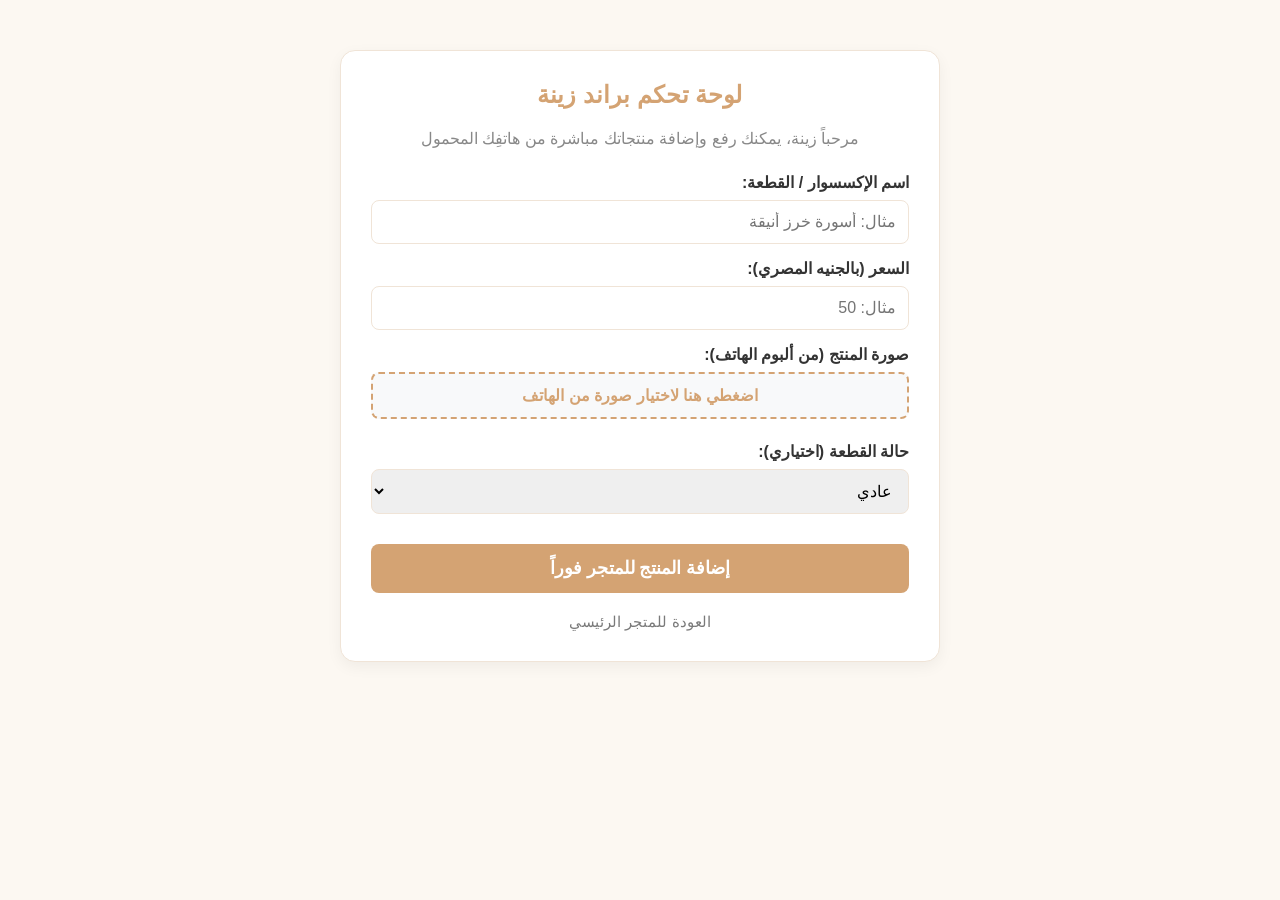
<file: index.html>
<!DOCTYPE html>
<html lang="ar" dir="rtl">
<head>
    <meta charset="UTF-8">
    <meta name="viewport" content="width=device-width, initial-scale=1.0">
    <title>لوحة إدارة متجر زينة ✨</title>
    <link rel="stylesheet" href="https://cloudflare.com">
    <style>
        * { margin: 0; padding: 0; box-sizing: border-box; font-family: 'Segoe UI', Tahoma, Geneva, Verdana, sans-serif; }
        body { background-color: #fcf8f2; color: #4a4a4a; padding: 20px; }
        .admin-container { max-width: 600px; margin: 30px auto; background: white; padding: 30px; border-radius: 15px; box-shadow: 0 5px 15px rgba(0,0,0,0.05); border: 1px solid #f0e4d7; }
        h2 { text-align: center; color: #d4a373; margin-bottom: 20px; }
        .input-group { margin-bottom: 15px; text-align: right; }
        label { display: block; margin-bottom: 8px; font-weight: bold; color: #333; }
        input, select { width: 100%; padding: 12px; border: 1px solid #f0e4d7; border-radius: 8px; outline: none; font-size: 1rem; }
        input:focus { border-color: #d4a373; }
        .file-input-wrapper { position: relative; display: inline-block; width: 100%; }
        .file-custom-btn { display: block; width: 100%; padding: 12px; background: #f8f9fa; border: 2px dashed #d4a373; text-align: center; border-radius: 8px; cursor: pointer; color: #d4a373; font-weight: bold; }
        .save-btn { width: 100%; padding: 14px; background-color: #d4a373; color: white; border: none; border-radius: 8px; font-size: 1.1rem; font-weight: bold; cursor: pointer; transition: background 0.3s; margin-top: 15px; }
        .save-btn:hover { background-color: #bfa280; }
        .back-link { display: block; text-align: center; margin-top: 20px; color: #7a7a7a; text-decoration: none; font-size: 0.95rem; }
        #upload-status { font-size: 0.9rem; color: #d4a373; margin-top: 5px; display: none; font-weight: bold; }
    </style>
</head>
<body>

    <div class="admin-container">
        <h2><i class="fas fa-user-shield"></i> لوحة تحكم براند زينة</h2>
        <p style="text-align: center; color: #888; margin-bottom: 25px;">مرحباً زينة، يمكنك رفع وإضافة منتجاتك مباشرة من هاتفِك المحمول</p>
        
        <form id="add-product-form">
            <div class="input-group">
                <label>اسم الإكسسوار / القطعة:</label>
                <input type="text" id="p-title" required placeholder="مثال: أسورة خرز أنيقة">
            </div>
            
            <div class="input-group">
                <label>السعر (بالجنيه المصري):</label>
                <input type="number" id="p-price" required placeholder="مثال: 50">
            </div>
            
            <div class="input-group">
                <label>صورة المنتج (من ألبوم الهاتف):</label>
                <div class="file-input-wrapper">
                    <input type="file" id="p-image-file" accept="image/*" required style="display: none;">
                    <label for="p-image-file" class="file-custom-btn" id="file-label">
                        <i class="fas fa-camera"></i> اضغطي هنا لاختيار صورة من الهاتف
                    </label>
                    <div id="upload-status">جاري رفع الصورة للسيرفر السحابي... ⏳</div>
                </div>
            </div>
            
            <div class="input-group">
                <label>حالة القطعة (اختياري):</label>
                <select id="p-badge">
                    <option value="">عادي</option>
                    <option value="جديد">جديد ✨</option>
                    <option value="الأكثر مبيعاً">الأكثر مبيعاً 🔥</option>
                </select>
            </div>
            
            <button type="submit" class="save-btn"><i class="fas fa-cloud-upload-alt"></i> إضافة المنتج للمتجر فوراً</button>
        </form>
        
        <a href="https://vercel.app" class="back-link"><i class="fas fa-arrow-right"></i> العودة للمتجر الرئيسي</a>
    </div>

    <script>
        let uploadedImageUrl = ""; 

        const fileInput = document.getElementById('p-image-file');
        const fileLabel = document.getElementById('file-label');
        const statusDiv = document.getElementById('upload-status');

        if(fileInput) {
            fileInput.addEventListener('change', async (e) => {
                const files = e.target.files;
                if (!files || files.length === 0) return;

                const file = files[0];
                fileLabel.innerHTML = `<i class="fas fa-image"></i> تم اختيار الصورة بنجاح`;
                statusDiv.style.display = "block";
                statusDiv.style.color = "#d4a373";
                statusDiv.textContent = "جاري تهيئة الصورة ورفعها... ⏳";

                const formData = new FormData();
                formData.append("image", file);

                try {
                    const response = await fetch("https://imgbb.com", {
                        method: "POST",
                        body: formData
                    });
                    
                    const data = await response.json();
                    if(data.success) {
                        uploadedImageUrl = data.data.url; 
                        statusDiv.style.color = "#25d366";
                        statusDiv.innerHTML = "تم رفع الصورة وتأمينها بنجاح! ✅";
                    } else {
                        alert("فشل رفع الصورة، يرجى المحاولة مرة أخرى.");
                        statusDiv.style.display = "none";
                    }
                } catch (error) {
                    console.error(error);
                    alert("حدث خطأ في الاتصال بالخادم السحابي للصورة.");
                    statusDiv.style.display = "none";
                }
            });
        }

        const form = document.getElementById('add-product-form');
        if(form) {
            form.addEventListener('submit', async (e) => {
                e.preventDefault();
                
                if(!uploadedImageUrl) {
                    alert("برجاء الانتظار حتى ينتهي رفع الصورة أولاً!");
                    return;
                }

                const newProduct = {
                    id: Date.now(),
                    title: document.getElementById('p-title').value,
                    price: document.getElementById('p-price').value + " جنيه",
                    image: uploadedImageUrl,
                    badge: document.getElementById('p-badge').value
                };

                try {
                    let response = await fetch("https://kvdb.io");
                    let currentProducts = [];
                    if (response.ok) {
                        currentProducts = await response.json();
                    }
                    
                    currentProducts.push(newProduct);

                    await fetch("https://kvdb.io", {
                        method: "POST",
                        body: JSON.stringify(currentProducts)
                    });

                    alert('تم حفظ المنتج بنجاح وتحديث المتجر المباشر لزينة! 🎉');
                    window.location.href = "https://vercel.app"; 
                } catch (error) {
                    console.error(error);
                    alert("حدثت مشكلة أثناء الحفظ السحابي، يرجى المحاولة مرة أخرى.");
                }
            });
        }
    </script>
</body>
</html>
</file>
